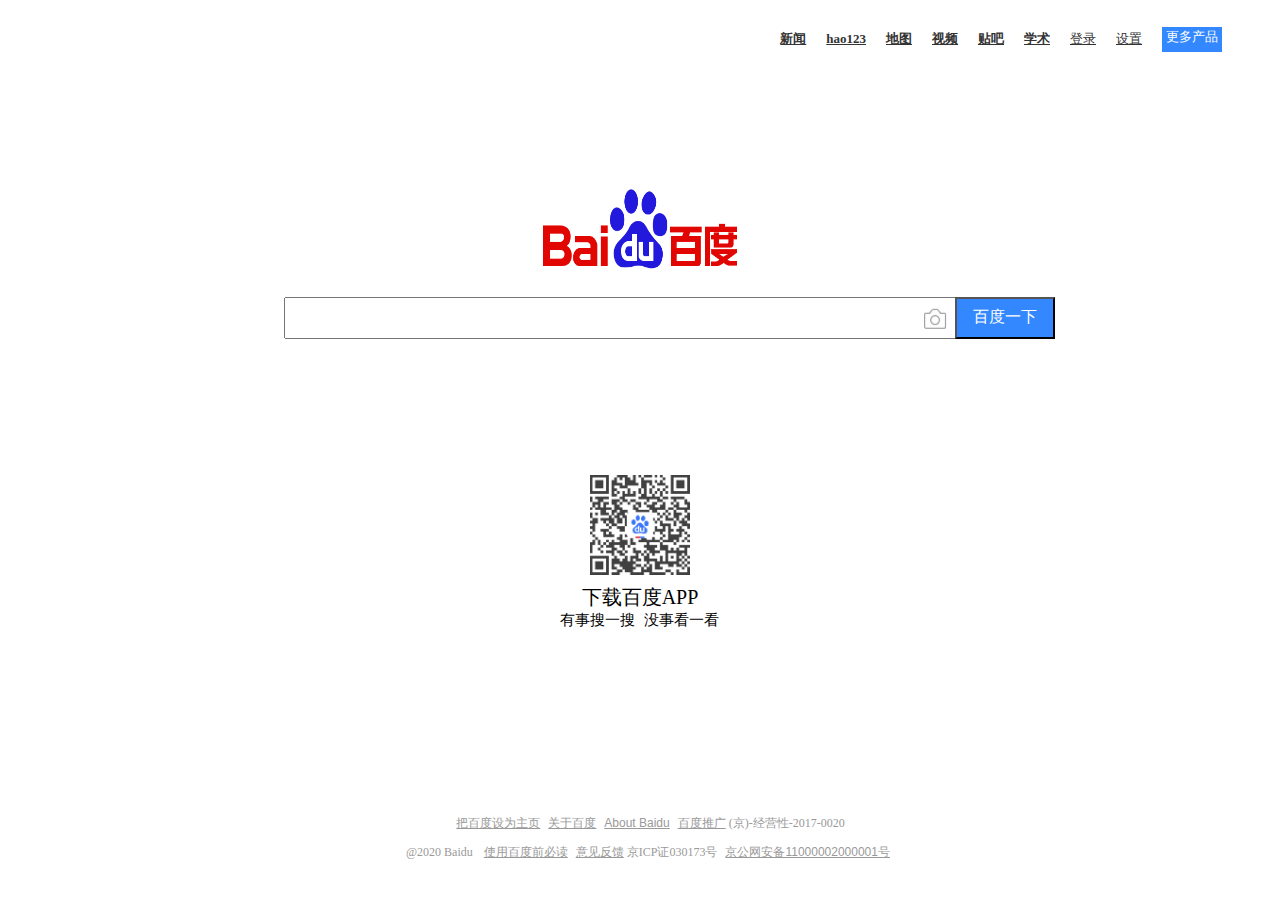
<file: learn_1_baidu/html/index.html>
<!DOCTYPE html>
<!--[if lt IE 7]>      <html class="no-js lt-ie9 lt-ie8 lt-ie7"> <![endif]-->
<!--[if IE 7]>         <html class="no-js lt-ie9 lt-ie8"> <![endif]-->
<!--[if IE 8]>         <html class="no-js lt-ie9"> <![endif]-->
<!--[if gt IE 8]><!-->
<html class="no-js">
  <!--<![endif]-->

  <head>
    <meta charset="utf-8" />
    <meta http-equiv="X-UA-Compatible" content="IE=edge" />
    <title></title>
    <meta name="description" content="" />
    <meta name="viewport" content="width=device-width, initial-scale=1" />
    <link rel="stylesheet" href="../css/style.css" />
  </head>

  <body>
    <!--[if lt IE 7]>
      <p class="browsehappy">
        You are using an <strong>outdated</strong> browser. Please
        <a href="#">upgrade your browser</a> to improve your experience.
      </p>
    <![endif]-->
    <div id="nav">
      <div id="nav_1">
        <a href="" class="nav_1">新闻</a>
        <a href="" class="nav_1">hao123</a>
        <a href="" class="nav_1">地图</a>
        <a href="" class="nav_1">视频</a>
        <a href="" class="nav_1">贴吧</a>
        <a href="" class="nav_1">学术</a>
      </div>
      <div id="nav_2">
        <a href="" style="font-weight:400;" class="nav_1">登录</a>
        <a href="" style="font-weight :400;" class="nav_1">设置</a>
      </div>
      <div id="nav_3">
        <a class="nav_3" href="">更多产品</a>
      </div>
    </div>
    <div id="div_logo">
      <img src="../img/baidu.png" alt="" />
    </div>
    <div id="div_form">
      <form  action="" method="post">
        <div class="div_form1">
          <input type="text" name="" style="width:70%;height:36px;" />
        </div>
        <div class="div_form2"style="float:left;margin-left:-36px;margin-top:7px;">
          <img src="../img/camera2.png" alt="" />
        </div>
        <div class="div_form3">
          <input type="submit" style="width:100px;height:42px;float:left;background-color:#38f;margin-left:-1px;
          color:#fff;
          font-size:16px;" 
          value="百度一下" />
        </div>
      </form>
    </div>
    <div id="div_logo2">
        <img src="../img/ma.png" alt="">
    </div>
    <div id="div_text1" >下载百度APP</div>
    <div id="div_text2">有事搜一搜 没事看一看</div>
    <div id="div_footer">
        <p>
            <a href="">把百度设为主页</a>
            <a href="">关于百度</a>
            <a href="">About Baidu</a>
            <a href="">百度推广</a>
            (京)-经营性-2017-0020
        </p>
        <p>
            @2020&nbsp;Baidu&nbsp;
            <a href="">使用百度前必读</a>
            <a href="">意见反馈</a>&nbsp;京ICP证030173号
            <a href="">京公网安备11000002000001号</a>
        </p>

    </div>
    <script src="" async defer></script>
  </body>
</html>
</file>
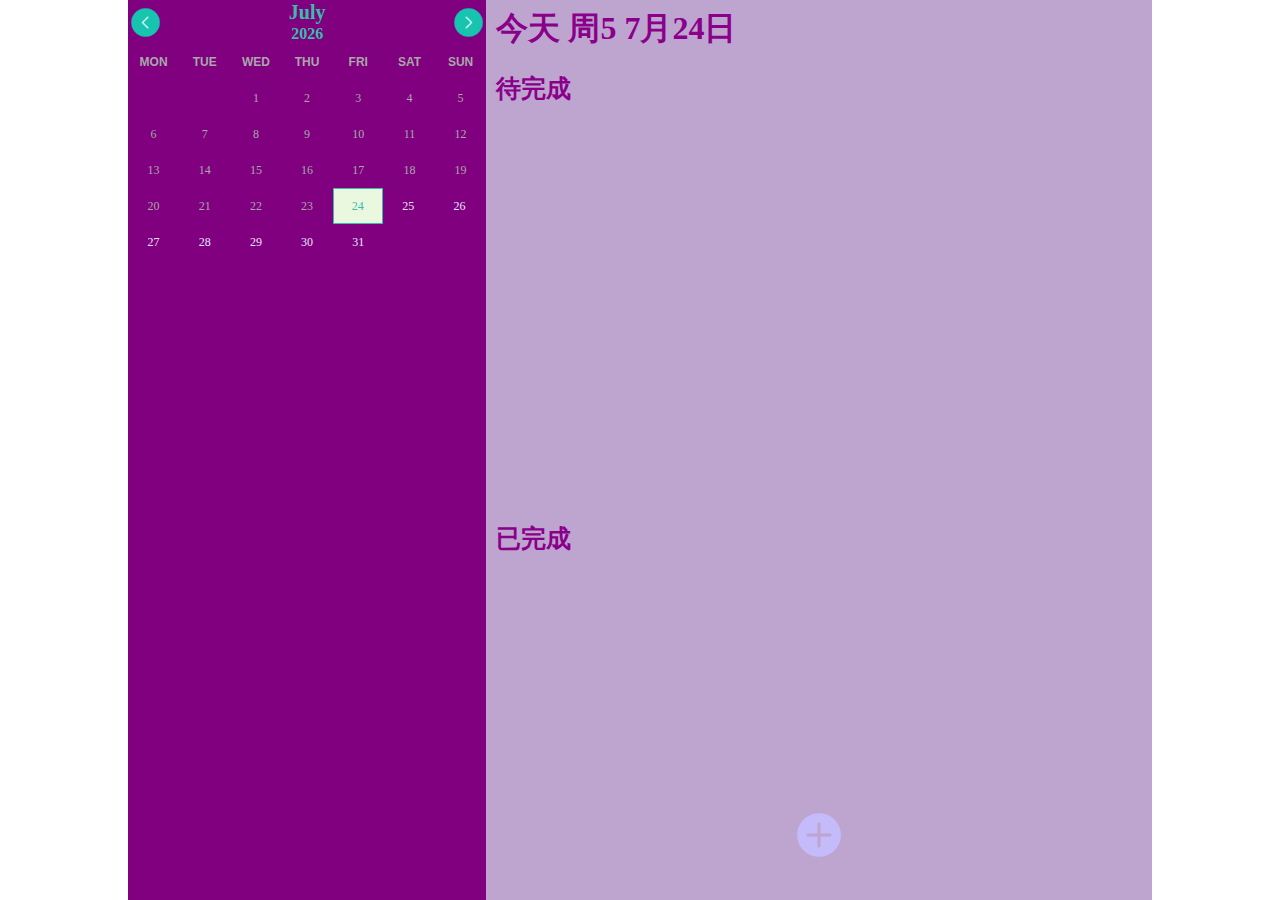
<file: learn_2_to_do_list/html/index.html>
<html>
    <head>
        <link rel="stylesheet" href="../css/style.css"/> 
        
    </head>
    <body>
        <div id="container">
            <div id="left" >
                <div id="left_top">
                    <div id="calender_head">
                        <!-- <a href=""id="prev" src">Prev Month</a> -->
                        <img id="prev" src="../img/to_left.png" alt="">
                        <div id="m_and_y">
                        <h1 id="calender_month" class="green" ></h1>
                        <h2 id="calender_year" class="green"></h2>
                        </div>
                        <!-- <a href=""id="next">Next Month</a> -->
                        <img id="next" src="../img/to_right.png" alt="">
                    </div>
                   
                    <div id="week_list" class="lightgrey">
                        <ul>
                            <li>MON</li>
                            <li>TUE</li>
                            <li>WED</li>
                            <li>THU</li>
                            <li>FRI</li>
                            <li>SAT</li>
                            <li>SUN</li>
                        </ul>
                    </div>
                    <div id="date">
                        <ul id="date_list"></ul>
                    </div>
                </div>
                <div id="left_middle">
                    
                </div>
                <div id="left_bottom"></div>
            </div>
            <div id="right">
                <div id="right_top">
                    
                </div>
                <div id="right_middle">
                    <p>待完成</p>
                    <ul id="todolist"></ul>
                </div>
                <div id="right_bottom">
                    <p>已完成</p>
                    <ul id="donelist"></ul>

                </div>
                <div id="right_op">
                    <img id="add" src="../img/plus.png" alt="">
                </div>

            </div>
        </div>
        <script src="../js/calender.js"></script>
        <script type="text/javascript" src="../js/today_time.js" charset="UTF-8"></script>
        <script type="text/javascript" src="../js/add_list.js" charset="UTF-8"></script>
    </body>
</html>
</file>
<file: learn_1_baidu/css/style.css>
#nav {
  float: right;
  margin: 19px 0 5px;
  padding: 0 50px 0 0;
}
.nav_1 {
  float: left;
  color: #333;
  font-weight: 700;
  line-height: 24px;
  margin-left: 20px;
  font-size: 13px;
}
#nav_1 a:link,
#nav_1 a:visited {
  color: #333;
}
#nav_1 {
  float: left;
}
#nav_2 {
  float: left;
}

#nav_3 {
  float: left;
  width: 60px;
  height: 25px;
  margin-left: 20px;
  text-align: center;
  background: #38f;
}

.nav_3 {
  width: 60px;
  height: 23px;
  font-size: 13px;
  color: #fff;
  background: #38f;
  text-decoration: none;
}
#div_logo img {
  width: 250px;
  height: 150px;
}
#div_logo {
  width: 100%;
  float: left;
  text-align: center;
  margin-top: 6%;
}
#div_form {
  float: left;
  width: 100%;
  text-align: center;
}
.div_form1 {
  float: left;
  width: 75%;
  text-align: right;
  padding: 10px 0;
}
.div_form2 {
  float: left;
  padding: 10px 0;
}
.div_form3 {
  float: left;
  padding: 10px 0;
}
#div_logo2 {
  float: left;
  width: 100%;
  text-align: center;
  margin: 10% 0 5px 0;
}
#div_logo2 img {
  height: 100px;
  width: 100px;
}
#div_text1 {
  font-weight: 2px;
  font-family: "Times New Roman", Times, serif;
  font-size: 20px;
  color: #000;
  float: left;
  width:100%;
  text-align: center;
}
#div_text2{
    font-weight: 1px;
    font-family: 'Courier New', Courier, monospace;
    font-size: 15px;
    color: #000;
    float: left;
    width:100%;
    text-align: center;
}
#div_footer {
    height: 50px;
    float: left;
    width:100%;
    text-align: center;
    color:#999;
    position: absolute;
    bottom: 47px;
    font-size: 12px;
}
#div_footer a{
    color:#999;
    font-size: 12px;
    font-family: Arial, Helvetica, sans-serif;
    margin-left: 5px;
}
</file>
<file: learn_2_to_do_list/css/style.css>
body {
  margin: 0;
  width: 100%;
}
.link_month {
  font-size: 13px;
}

#left {
  float: left;
  /* border:2px solid red; */background-color:purple;
  width: 35%;
}
#left_top {
  /* background-color: white; */
  height: 38%;
}
#left_top hr {
  margin: 1px;
  color: #a8a8a8;
}

#calender_head {
  width: 100%;
  display: flex;
}
#calender_head img {
  width: 35px;
  height: 35px;
  margin: auto auto;
}
#m_and_y {
  float: left;
  width: 80%;
}
#m_and_y h1 {
  font-size: 20px;
  margin: 1px;
  text-align: center;
}
#m_and_y h2 {
  font-size: 16px;
  margin: 1px;
  text-align: center;
}
#week_list {
  display: flex;
}
#week_list ul {
  width: 100%;
  font-family: Arial, Helvetica, sans-serif;
  font-weight: bold;
  font-size: 12px;
  padding: 0;
  margin: 0;
}
#week_list ul li {
  width: 14.28%;
  list-style-type: none;
  float: left;
  height: 36px;
  line-height: 36px;
  text-align: center;
}
#date_list {
  font-size: 12px;
  list-style-type: none;
  margin: 0;
  padding: 0; 
  width: 100%;
}
.date_list_li {
  float: left;
  width: 14.28%;
  height: 36px;
  line-height: 36px;
  text-align: center;
}
.date_list_li_now {
  float: left;
  width: 13.38%;
  height: 34px;
  line-height: 34px;
  text-align: center;
}
#left_middle {
  height: 20%;

}
#left_bottom {
  height: 42%;
 
}
#right {
  float: left;
  background-color:#61b6a83f;
  width: 65%;
  height: 100%;
}

#right_top{
  height: 8%;
  text-align:left;
  margin:0;
  padding: 0;
}
#right_top h1{
  padding: 10px;
  margin: 0;
  height: 36px;
  line-height: 36px;
  color: darkmagenta;
}
.list-li {
  list-style-type: none;
  color: rebeccapurple;
  
  height: 35px;
  line-height: 35px;
  text-align: left;

  display: flex;
}
.list-li-input {
  position: relative;
  top: 2px;
  
  width: 22px;
  height: 22px;

}
.list-li-p {
  margin-top:0;
  width:80%;
  font-size: 20px;
  position: relative;
  display: inline-block;
  padding: 0;
  margin: 0;
;
}
.li-a {
  margin-right: 2%;
} 
#right_middle{
  height: 50%;
  padding: 0;

}
#right_middle p{
  font-size: 25px;
  font-weight: bold;
  color: darkmagenta;
  font-family: 'Lucida Sans', 'Lucida Sans Regular', 'Lucida Grande', 'Lucida Sans Unicode', Geneva, Verdana, sans-serif;
  padding: 0;
  margin: 0;
  margin-left: 10px;
}
#right_bottom{
  height: 32%;
  /* border: 2px solid red; */

}
#right_bottom p{
  font-size: 25px;
  font-weight: bold;
  color: darkmagenta;
  font-family: 'Lucida Sans', 'Lucida Sans Regular', 'Lucida Grande', 'Lucida Sans Unicode', Geneva, Verdana, sans-serif;
  padding: 0;
  margin: 0;
  margin-left: 10px;
}
#right_op{
  height: 10%;
  line-height: 10%;

  text-align: center;
  
}
#right_op img{
  width: 50px;
  height: 50px;
}
#container {
  width: 80%;
  margin: auto auto;
  min-height: 100vh;
  /* display: flex; */
  background-color: plum;
}
/* color */
.lightgrey {
  color: #a8a8a8;
}
.darkgrey {
  color: lavender;
}
.green {
  color: #3abda7;
}
.greenbox {
  border: 1px solid #3abda7;
  background: #e9f8df;
}
</file>
